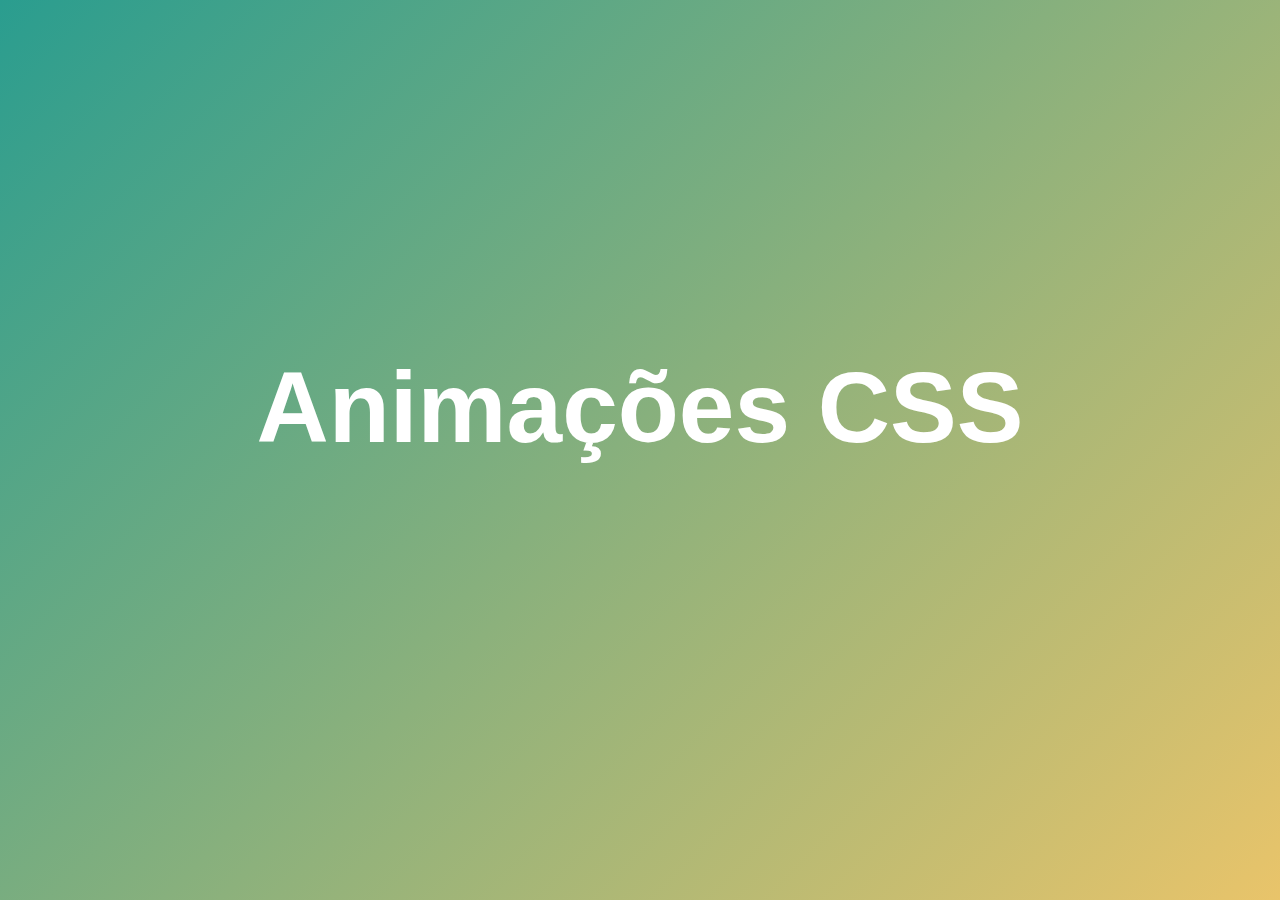
<file: index.html>
<!DOCTYPE html>
<html lang="en">
<head>
    <meta charset="UTF-8">
    <meta http-equiv="X-UA-Compatible" content="IE=edge">
    <meta name="viewport" content="width=device-width, initial-scale=1.0">
    <link rel="stylesheet" href="style.css">
    <title>Document</title>
</head>
<body>
    

    <header class="container">
        <h1 class="titulo"> Animações CSS </h1>
        <p class="paragrafo"> Bootcamp Front-End INDES 2021 </p>
    </header>


</body>
</html>
</file>
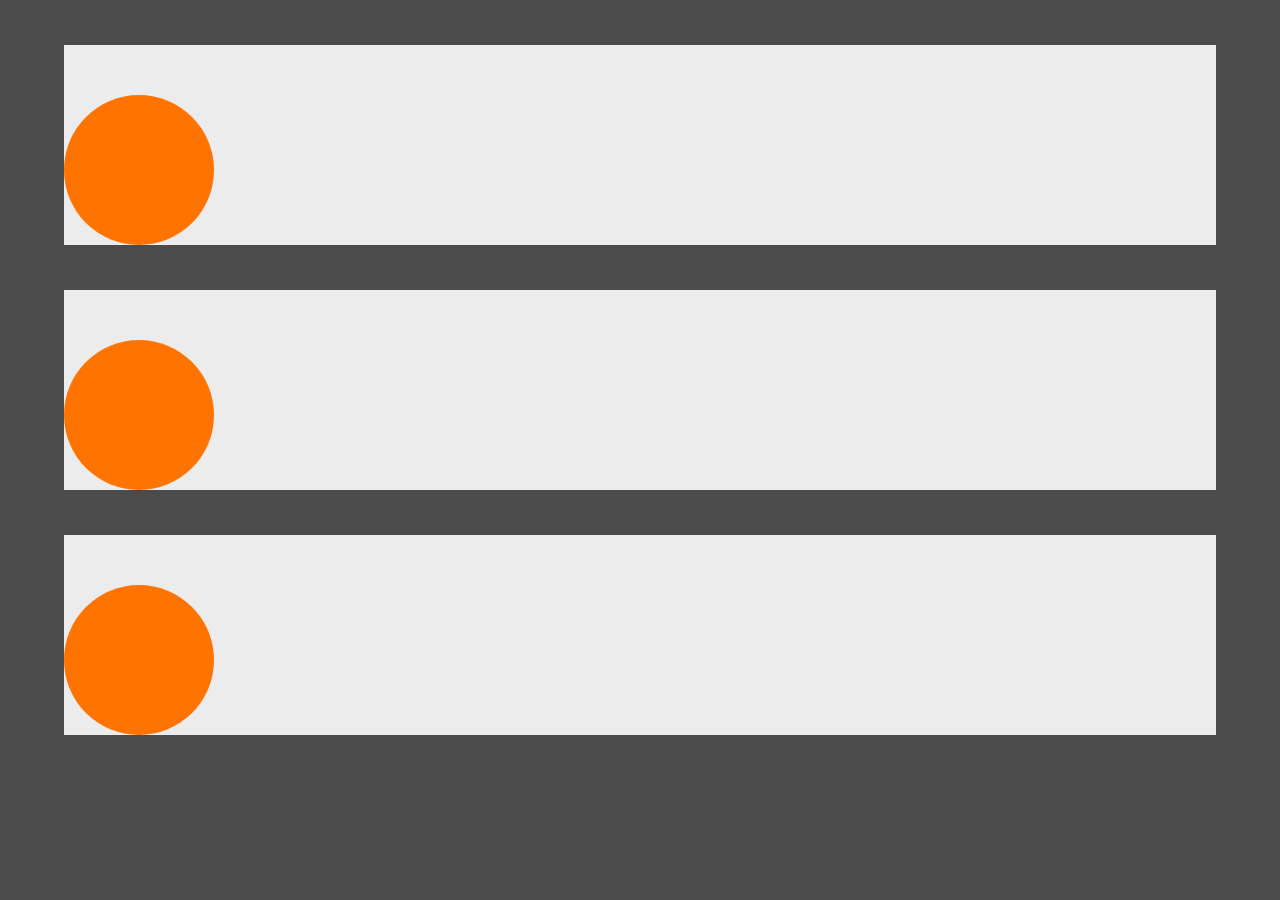
<file: Exemplo1/index.html>
<!DOCTYPE html>
<html lang="en">
<head>
    <meta charset="UTF-8">
    <meta http-equiv="X-UA-Compatible" content="IE=edge">
    <meta name="viewport" content="width=device-width, initial-scale=1.0">
    <link rel="stylesheet" href="style.css">
    <title>Document</title>
</head>


<body>
    <div class="bg">
        <div class="ator" id="ator1"></div>
        

    </div>

    <div class="bg">
        <div class="ator" id="ator2"></div>
    </div>
    
    <div class="bg">
        <div class="ator" id="ator3"></div>
    </div>
</body>


</html>
</file>
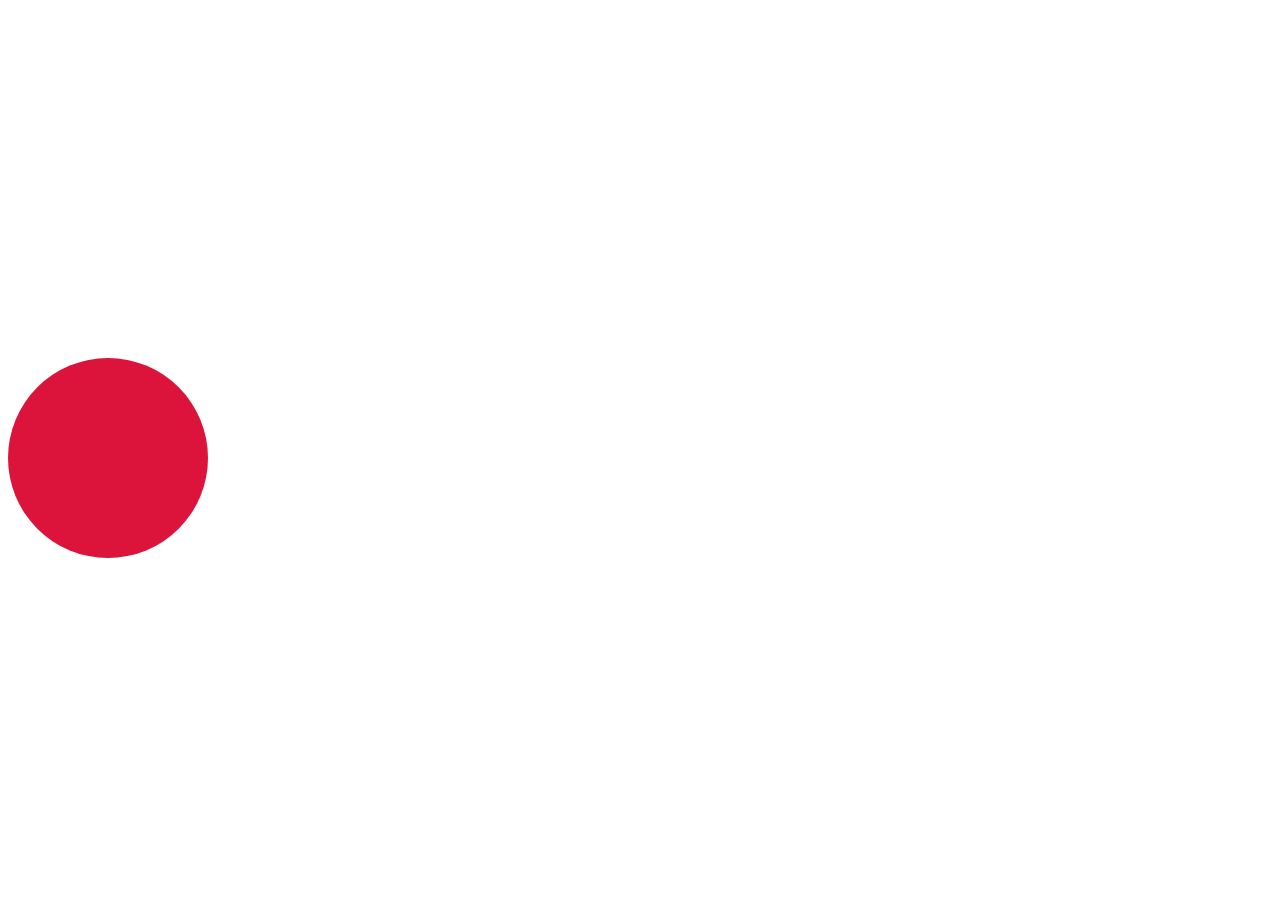
<file: Outros/animações/index.html>
<!DOCTYPE html>
<html lang="en">
<head>
    <meta charset="UTF-8">
    <meta http-equiv="X-UA-Compatible" content="IE=edge">
    <meta name="viewport" content="width=device-width, initial-scale=1.0">

    <link rel="stylesheet" href="style.css">

    <title>Document</title>
</head>
<body>
    
    <div class="quadrado"></div>


</body>
</html>
</file>
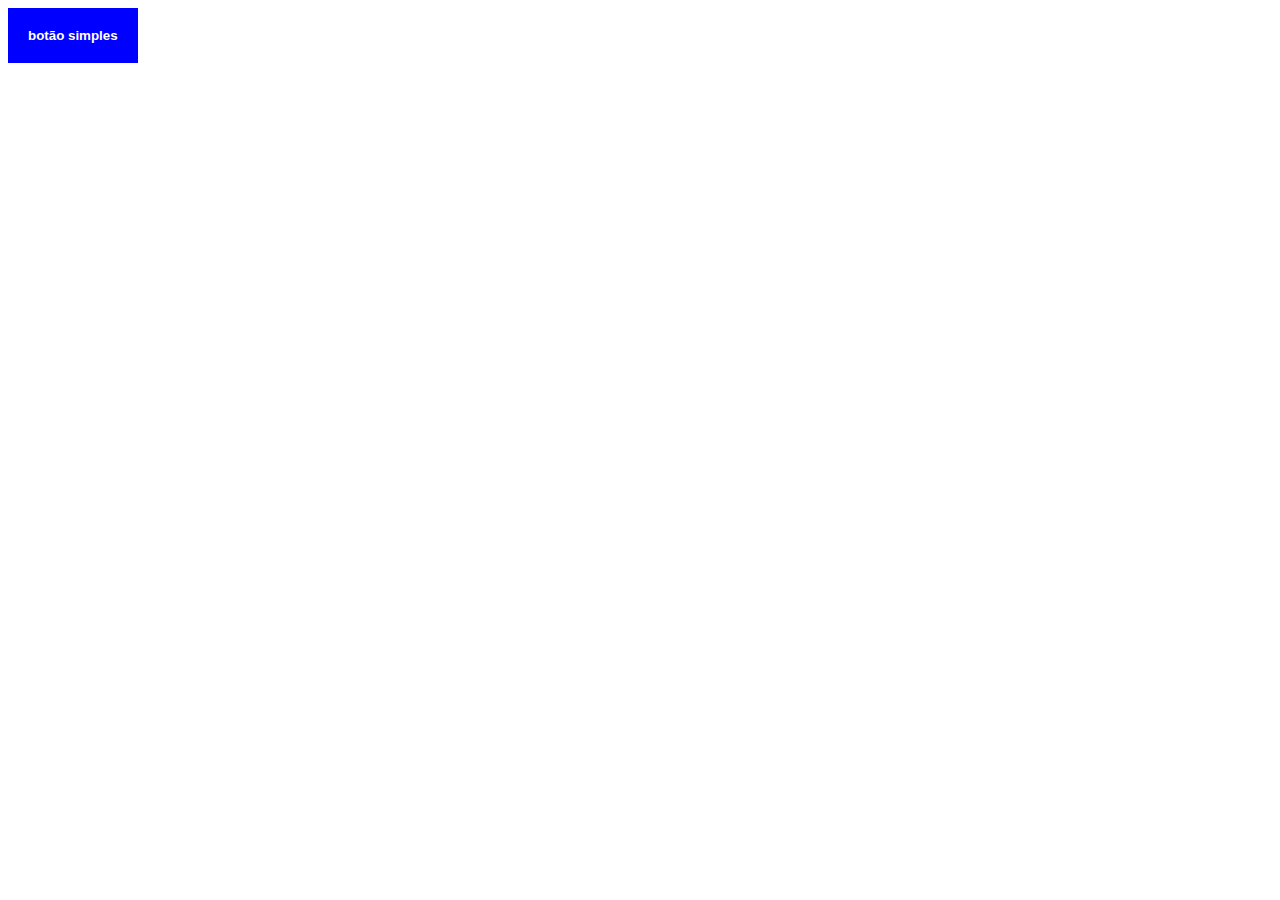
<file: Outros/Exemplo_transition/index.html>
<!DOCTYPE html>
<html lang="en">
<head>
    <style>
        button{
            background-color: blue;
            border: none;
            color: white;
            font-weight: bold;
            padding: 20px;
            margin: 0 auto;
            display: inline;


            transition-duration: 0.5s;
            
        }

        button:hover{
            background-color: red;
        }

        /*
            
            
            transition-delay 1s
            transition-duration 1s
            transition-property (width 1s, height 1s)
            transition-timing-function (ease, linear, ease-in, ease-out, ease-in-out, cubic-bezier() )

            transition 
        
        
        */

    </style>
</head>
<body>
    <button>botão simples</button>
</body>
</html>
</file>
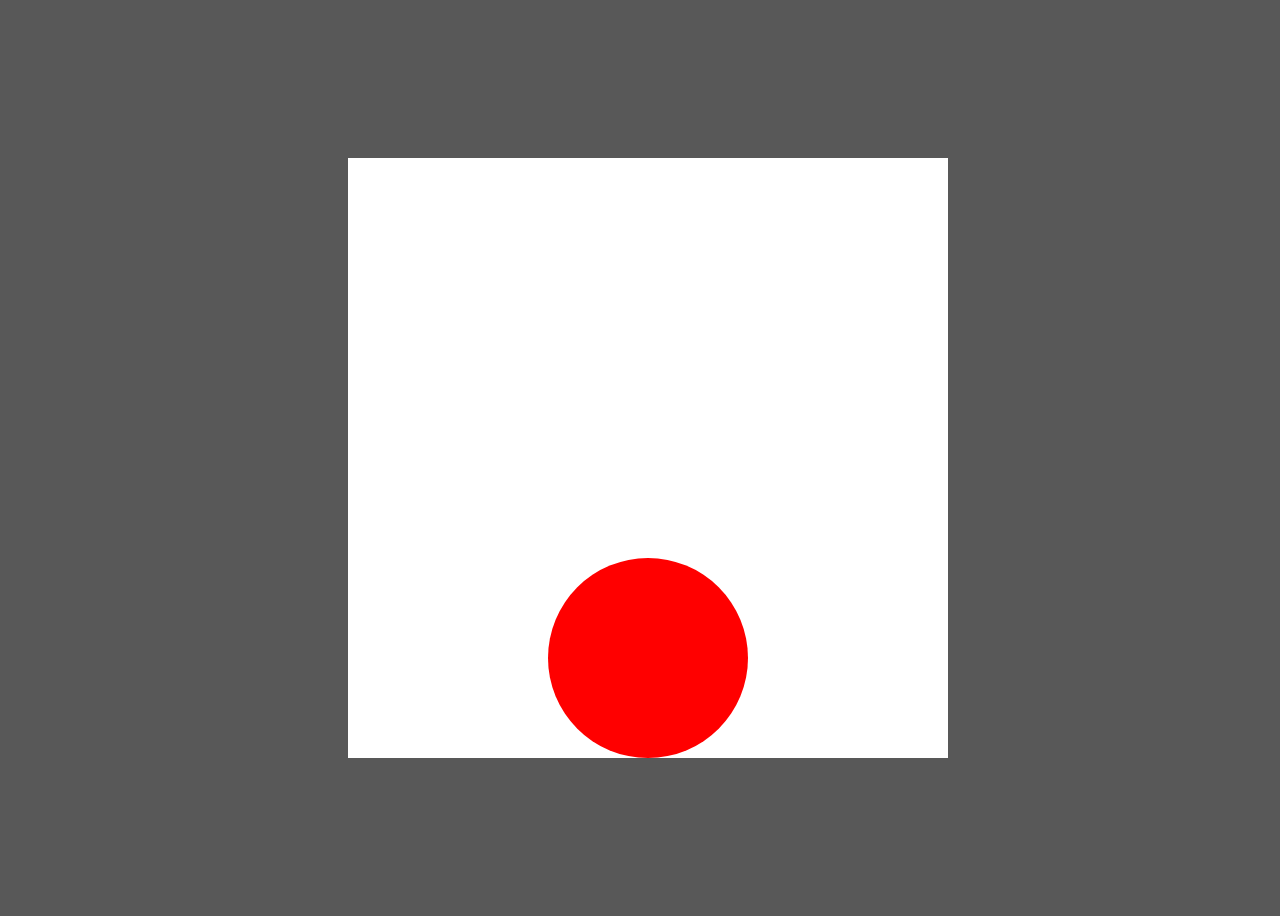
<file: Exemplo1/anim.html>
<!DOCTYPE html>
<html lang="en">
<head>
    <meta charset="UTF-8">
    <meta http-equiv="X-UA-Compatible" content="IE=edge">
    <meta name="viewport" content="width=device-width, initial-scale=1.0">
    <title>Document</title>

    <style>

        body {
            width: 100%;
            height: 100vh;
            display: flex;
            justify-content: center;
            align-items: center;
            background-color: rgb(88, 88, 88);
        }

        .container {
            width: 600px;
            height: 600px;
            background-color: rgb(255, 255, 255);
            display: flex;
            justify-content: center;
            align-items: flex-end;
        }

        .bola {
            width: 200px;
            height: 200px;
            background-color: rgb(255, 0, 0);
            border-radius: 100%;
            animation-name: bounce;
            animation-duration: 0.8s;
            animation-direction: alternate;
            animation-iteration-count: infinite;
            animation-timing-function:cubic-bezier(0,1,0);
        }

        .bola:hover {
            background-color: aqua;
            transform: translateY(-300px);

        }


        
        @keyframes bounce {
            0% {
                height: 100px;
            }

            20% {
                width: 150px;
                height: 200px;
            }

            


            100% {
                height: 200px;
                width: 200px;
                transform: translateY(-300px);

            }

        }

        */


    </style>


</head>
<body>
    
    <div class="container">
        <div class="bola"></div>
    </div>


</body>
</html>
</file>
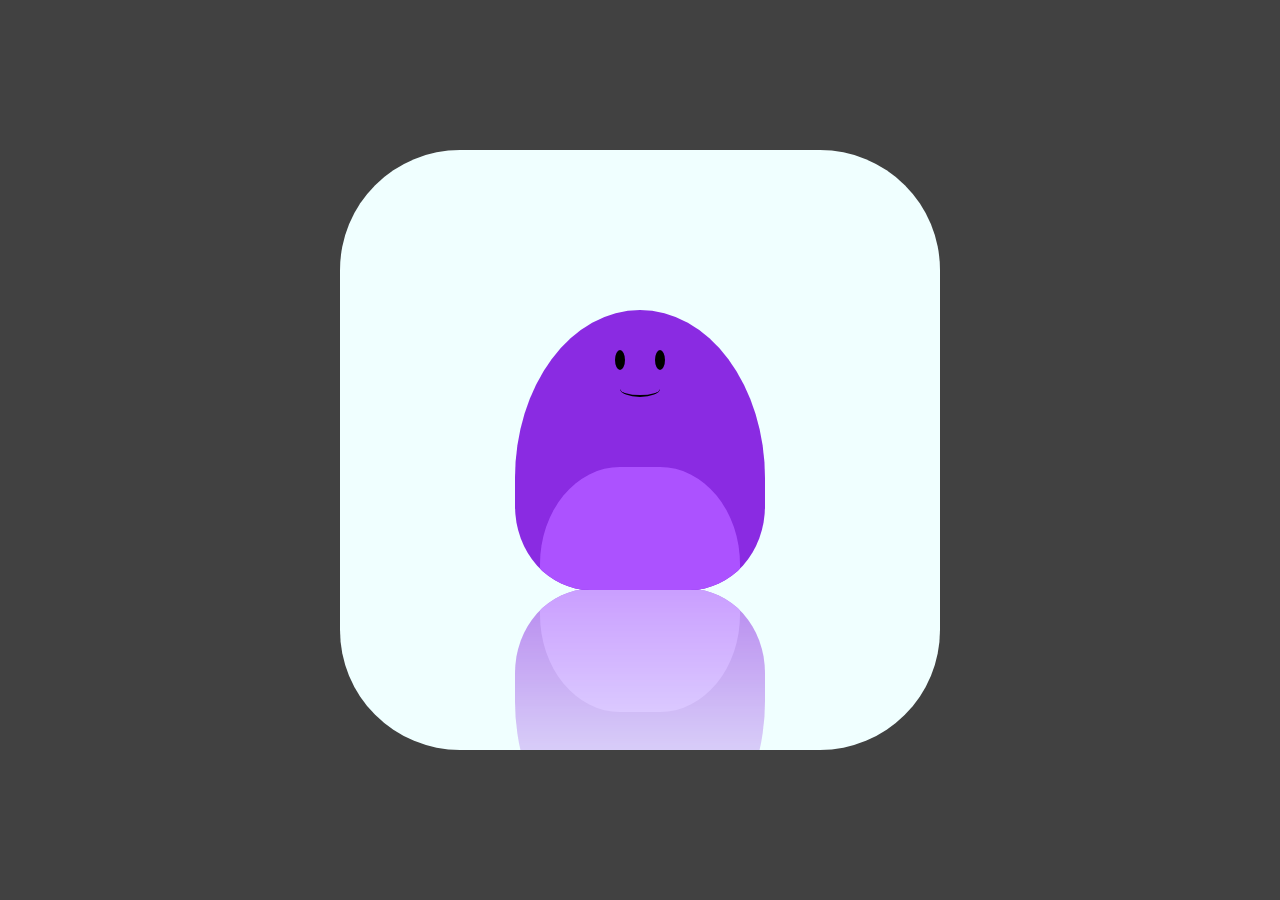
<file: Exemplo3/monstrinho.html>
<!DOCTYPE html>
<html lang="en">
<head>
    <meta charset="UTF-8">
    <meta http-equiv="X-UA-Compatible" content="IE=edge">
    <meta name="viewport" content="width=device-width, initial-scale=1.0">
    <title>Document</title>


    <style>

        * {
            margin: 0;
            padding: 0;
            box-sizing: border-box;
        }

        .container {
            width: 100%;
            height: 100vh;
            background-color: rgb(65, 65, 65);
            display: flex;
            justify-content: center;
            align-items: center;
        }

        .moldura {
            width: 600px;
            height: 600px;
            background-color: azure;
            display: flex;
            flex-direction: column;
            justify-content: center;
            align-items: center;
            border-radius: 20%;
            overflow: hidden;
        }


        .m-body {
            height: 280px;
            width: 250px;
            background-color: blueviolet;
            border-radius: 50% 50% 30% 30% / 60% 60% 30% 30%;
            display: flex;
            flex-direction: column;
            justify-content: center;
            align-items: center;
            overflow: hidden;
            -webkit-box-reflect: below -1px linear-gradient(to bottom, rgba(0, 0, 0, 0), rgba(0, 0, 0, 0.562));

            animation-name: idle;
            animation-iteration-count: infinite;
            animation-duration: 1s;
            animation-direction: alternate;

        }

        .m-olho-container {
            height: 20px;
            width: 50px;
            transform: translateY(40px);
            display: flex;
            justify-content: space-between;
         
        }

        .m-olho-container:hover ~ .m-boca {
            height: 20px;
            width: 40px;
            border-top: solid 2px rgb(0, 0, 0);
            border-bottom: none;
            border-radius: 100%;
            transform: translateY(60px);
           
       }

        .m-olho {
            width: 10px;
            height: 20px;
            background-color: black;
            border-radius: 100%;
            transition-duration: 0.2s;
        }

        .m-olho:hover{
            width: 20px;
            height: 5px;
            background-color: black;
            border-radius: 100%;
            transform: translateY(5px);
        }

       

        .m-boca {
            
            height: 20px;
            width: 40px;
            border-bottom: solid 2px black;
            border-radius: 100%;
            transform: translateY(50px);
        }

        .m-barriga {
            background-color: rgb(172, 82, 255);
            width: 200px;
            height: 300px;
            border-radius: 40%;
            transform: translateY(120px);
            transition-duration: 0.5s;

        }

        .m-barriga:hover {
            background-color: rgb(197, 134, 255);
            width: 200px;
            height: 300px;
            border-radius: 40%;
            transform: translateY(120px);
            filter: blur(4px);

        }

        @keyframes idle {

            from {
                height: 280px;
                width: 250px;

            }

            to {
                transform: translateY(15px);
                height: 250px;
                width: 250px;

            }
        }

        

       

    </style>




</head>
<body>

    <div class="container">
        <div class="moldura">


            <div class="m-body">
                <div class="m-olho-container">
                    <div class="m-olho"></div>
                    <div class="m-olho"></div>
                </div>
                <div class="m-boca"></div>
                <div class="m-barriga"></div>
            </div>

            



        </div>
    </div>

    
</body>
</html>
</file>
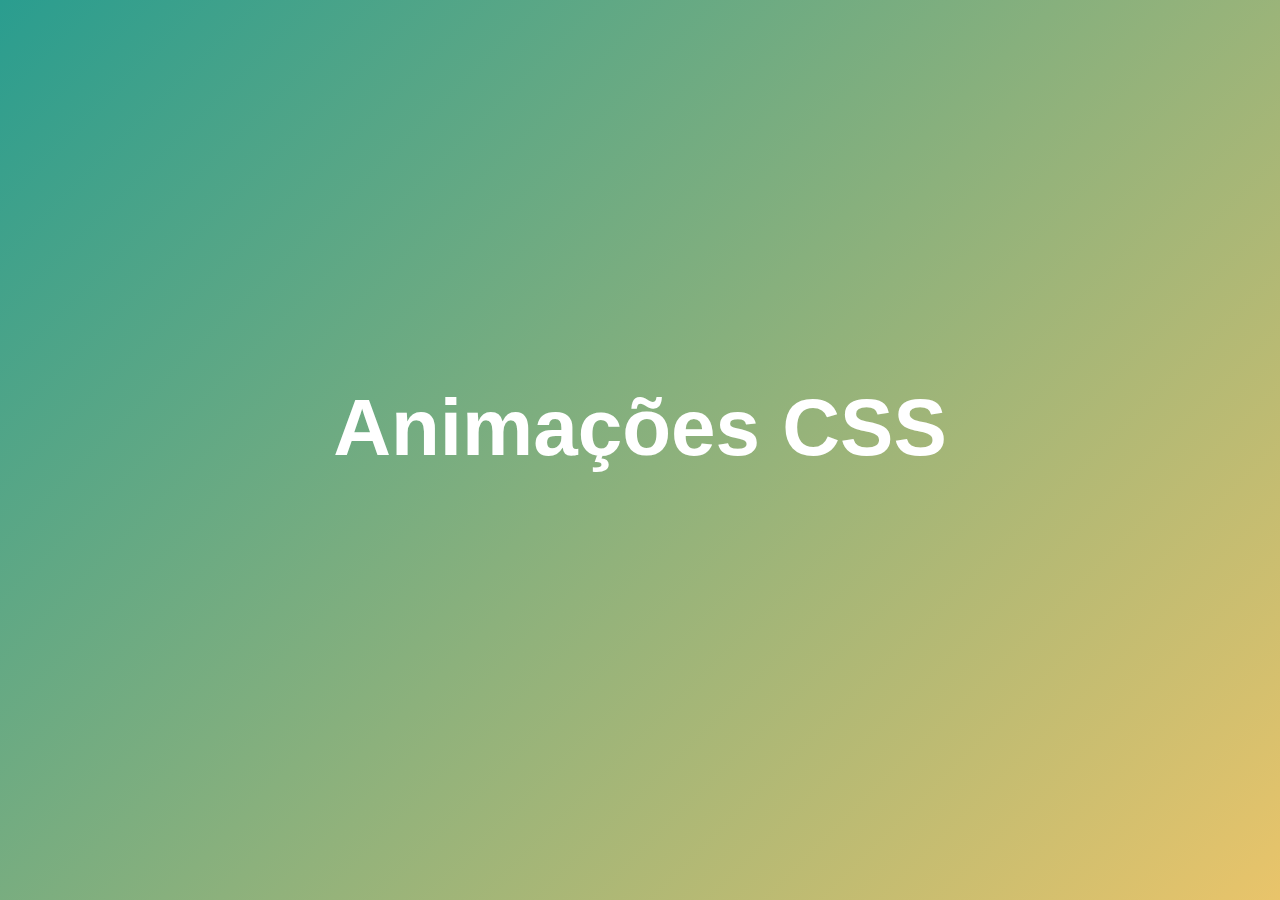
<file: Outros/animações/site.html>
<!DOCTYPE html>
<html lang="en">
<head>
    <meta charset="UTF-8">
    <meta http-equiv="X-UA-Compatible" content="IE=edge">
    <meta name="viewport" content="width=device-width, initial-scale=1.0">
    <link rel="stylesheet" href="site.css">
    <title>Document</title>
</head>
<body>

    <div class="container">
        <h1>Animações CSS</h1>
        <h3>Bootcamp INDES 2021</h3>
    </div>
    
</body>
</html>
</file>
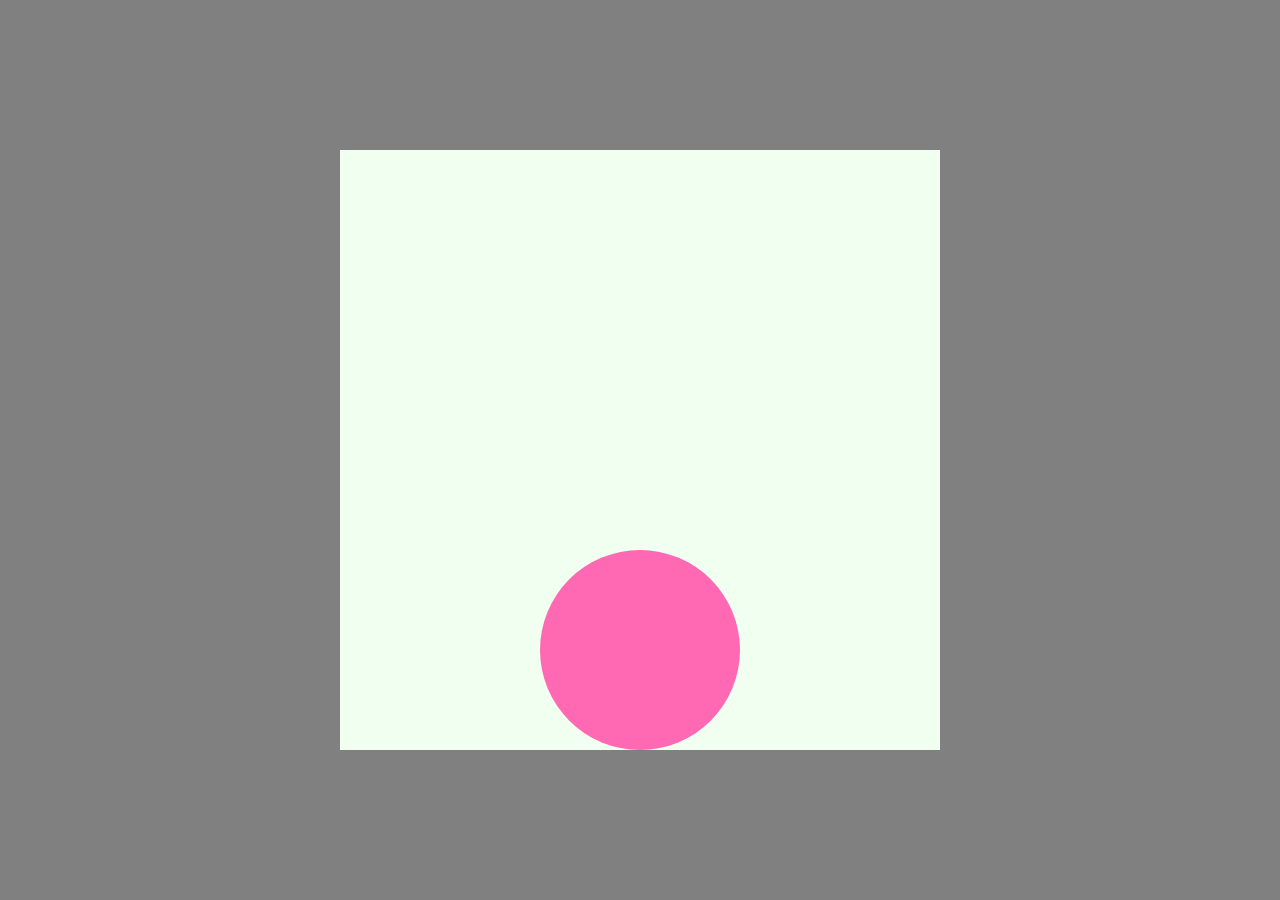
<file: Outros/Exemplo_transition/bolinha.html>
<!DOCTYPE html>
<html lang="en">
<head>
    <meta charset="UTF-8">
    <meta http-equiv="X-UA-Compatible" content="IE=edge">
    <meta name="viewport" content="width=device-width, initial-scale=1.0">
    <title>Document</title>
    <link rel="stylesheet" href="bolinha.css">
</head>
<body>

    <div class="moldura">
        <div class="bolinha"></div>
    </div>
    
</body>
</html>
</file>
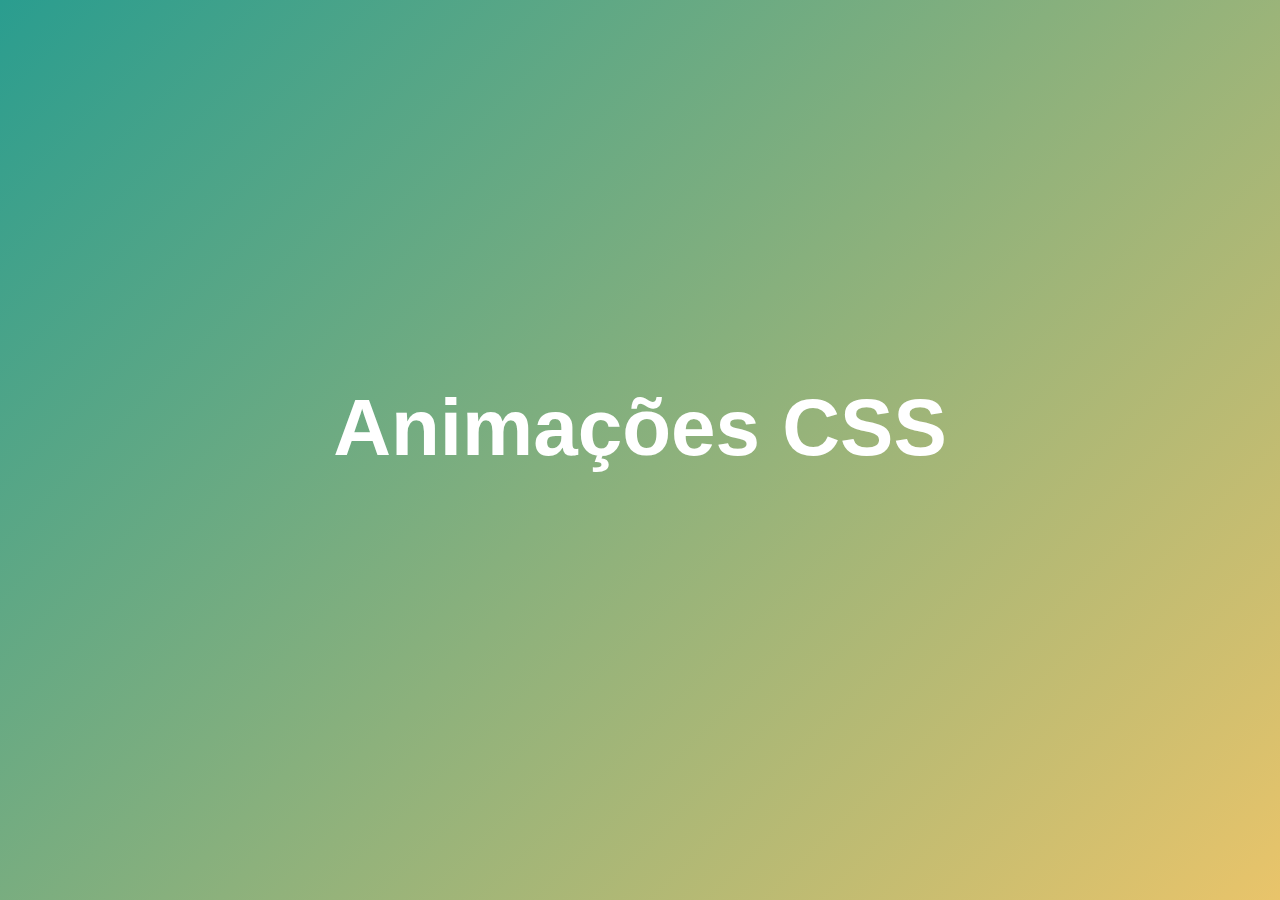
<file: Outros/site/site.html>
<!DOCTYPE html>
<html lang="en">
<head>
    <meta charset="UTF-8">
    <meta http-equiv="X-UA-Compatible" content="IE=edge">
    <meta name="viewport" content="width=device-width, initial-scale=1.0">
    <title>Document</title>
    <link rel="stylesheet" href="site.css">
</head>
<body>

    <h1>Animações CSS</h1>
    <h3>Bootcamp INDES 2021</h3>
    
</body>
</html>
</file>
<file: style.css>
* {
    margin: 0;
    padding: 0;
    box-sizing: border-box;
    font-family:'Gill Sans', 'Gill Sans MT', Calibri, 'Trebuchet MS', sans-serif;
    color: rgb(255, 255, 255);
}

body {
    width: 100vw;
    height: 100vh;
}

.container {
   
    display: flex;
    width: 100%;
    height: 100%;
    flex-direction: column;
    justify-content: center;
    align-items: center;
    background-image: linear-gradient(-45deg, #e9c46a, #2a9d8f);
}

.titulo {
    font-size: 100px;
    margin-bottom: 40px;

    animation-name: titulo;
    animation-duration: 2s;
}

.paragrafo {
    font-size: 40px;

    animation-name: paragrafo;
    animation-duration: 2s;
    animation-delay: 0.5s;
    opacity: 0;
    animation-fill-mode: forwards;

    /*
    
    animation-name (nome da animação)
    animation-duration (1s)
    animation-delay (1s)
    animation-iteration-count (3) repetição animação
    animation-direction (alternate, reverse, alternate-reverse)
    animation-timing-function (linear, ease, ease-in, ease-out, ease-in-out)
    animation-fill-mode (none, forwards, backwards, both)

    animation

*/
}


/*---   Keyframes  ---*/


@keyframes titulo {
   from {
    opacity: 0;
    transform: translateY(80px);
   }

   to {
    opacity: 1;
   }
}

@keyframes paragrafo {
    from {
     opacity: 0;
     transform: translateY(80px);
    }
 
    to {
     opacity: 1;
    }
 }
</file>
<file: Exemplo1/style.css>
* {
    background-color: rgb(75, 75, 75);
    margin: 0;
    padding: 0;
    box-sizing: border-box;
}

.bg {
    background-color: rgb(236, 236, 236);
    width: 90%;
    height: 200px;
    margin: 0 auto;
    margin-top: 5vh;
    position: relative;
}

.ator {
    width: 150px;
    height: 150px;
    background-color: rgb(255, 115, 0);
    position: absolute;
    top: 25%;
    border-radius: 100%;
}

/* Atores */

#ator1 {
    animation-name: mover;
    animation-duration: 3s;
    animation-timing-function: linear;
}

#ator2 {
    animation-name: pular;
    animation-duration: 3s;
    animation-timing-function: linear;
}

#ator3 {
    animation-name: freiar;
    animation-duration: 3s;
}

/* Keyframes */

@keyframes mover {
    from {
        transform: translateX(0px);
    }

    to {
        transform: translateX(calc(90vw - 150px));
    }
}

@keyframes pular {
    0% {
        transform: translate(0, 0);
    }

    50% {
        transform: translate(35vw, -50px);
    }

    100% {
        transform: translate(calc(90vw - 150px), 0);
    }
}

@keyframes freiar {
    to {
        transform: translate(calc(90vw - 150px), 0);
    }
}
</file>
<file: Outros/animações/style.css>
/*

body {
    height: 100vh;
    display: flex;
    justify-content: center;
    align-items: center;
}

.quadrado {
    width: 300px;
    height: 300px;
    background-color: crimson;
    


    animation-duration: 5s;
    animation-name: troca-cor;
}


}

*/

body {
    height: 100vh;
    display: flex;
    justify-content: start;
    align-items: center;
}

.quadrado {
    width: 200px;
    height: 200px;
    background-color: crimson;
    border-radius: 100%;
    
    animation-duration: 1s;
    animation-name: mover;
  /*  animation-fill-mode:forwards; */
     animation-iteration-count: infinite;
     animation-direction: alternate;
}


@keyframes mover {

    to {
        transform: translateX(800px);
    }


   
    
}
</file>
<file: Outros/animações/site.css>
* {
    margin: 0;
    padding: 0;
    box-sizing: border-box;
    color: white;
    font-family: 'Gill Sans', 'Gill Sans MT', Calibri, 'Trebuchet MS', sans-serif;
}


body {
    height: 100vh;
    background: linear-gradient(-45deg, #e9c46a, #2a9d8f);
    
}

.container {
    width: 100%;
    height: 100%;

    display: flex;
    flex-direction: column;
    justify-content: center;
    align-items: center;    
}

h1 {
    font-size: 80px;
}

h3 {
    font-size:40px;
}

/* Animações */


.container {

}

h1 {

    animation-name: fade-h1;
    animation-duration: 2s;

}

h3 {

    animation-name: fade-h3;
    animation-duration: 2s;
    animation-delay: 1s;
    opacity: 0;
    animation-fill-mode: forwards;
    

}

@keyframes fade-h1 {

    from {
        opacity: 0;
        transform: translateY(20px);
    }

    to {
        opacity: 1;
    }
    
}

@keyframes fade-h3 {

    from {
        opacity: 0;
        transform: translateY(20px);
    }

    to {
        opacity: 1;
    }
    
}
</file>
<file: Outros/Exemplo_transition/bolinha.css>
* {
    margin:0;
    padding: 0;
    box-sizing: border-box;
}

body {
    background-color: gray;
    height: 100vh;
    display: flex;
    justify-content: center;
    align-items: center;

}

.moldura {
    width: 600px;
    height: 600px;
    background-color: honeydew;
    display: flex;
    justify-content: center;
    align-items: flex-end;
}

.bolinha {
    background-color: hotpink;
    width: 200px;
    height: 200px;
    border-radius: 100%;

    animation-name: pular;
    animation-duration: 1s;

    animation-iteration-count: infinite;
    animation-direction: alternate;
    animation-timing-function: cubic-bezier(0,1,0);
}

@keyframes pular {
    0% {
        width:250px;
        height: 150px;
    }

    20% {
        width:150px;
        height: 250px;
    }


    to {
        transform: translateY(-300px);
        border-radius: 0;
    }
}
</file>
<file: Outros/site/site.css>
* {
    margin: 0;
    padding: 0;
    box-sizing: border-box;
    font-family: 'Gill Sans', 'Gill Sans MT', Calibri, 'Trebuchet MS', sans-serif;
}

body {
    height: 100vh;
    display: flex;
    justify-content: center;
    align-items: center;
    flex-direction: column;
    background-image: linear-gradient(-45deg, #e9c46a, #2a9d8f);
    color: white;
}

h1 {
    font-size: 80px;
    animation-name: h1;
    animation-duration: 2s;
}

h3 {
    font-size: 40px;
    animation-name: h3;
    animation-duration: 2s;
    animation-delay: 1s;
    opacity: 0;
    animation-fill-mode: forwards;
}

@keyframes h1 {
    0% {
        opacity: 0;
        transform: translateY(40px);
    }

    100% {
        opacity: 1;

    }


}


@keyframes h3 {
    0% {
        opacity: 0;
        transform: translateY(40px);
    }

    100% {
        opacity: 1;

    }


}
</file>
